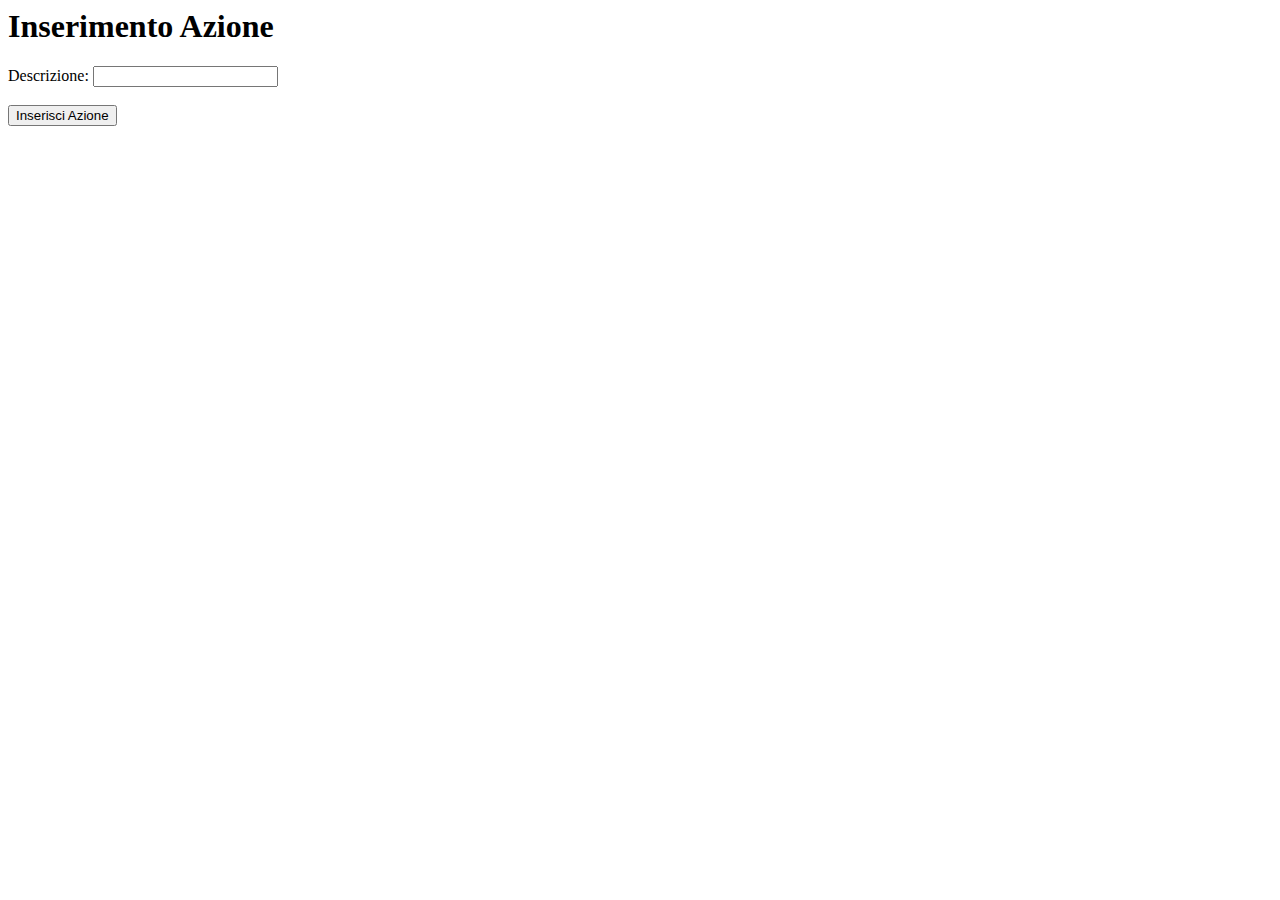
<file: src/nginx/html/azione.html>
<html lang="en">
<head>
    <meta charset="UTF-8">
    <title>Inserimento Azione</title>
</head>
<body>
    <h1>Inserimento Azione</h1>
    <form id="azioneForm">
        <label for="descrizione">Descrizione:</label>
        <input type="text" id="descrizione" name="descrizione" required><br><br>
        <button type="submit">Inserisci Azione</button>
    </form>

    <script>
        document.getElementById('azioneForm').addEventListener('submit', function(event) {
            event.preventDefault(); // Previeni il comportamento predefinito del form

            // Ottieni il valore inserito nell'input 'descrizione'
            var descrizione = document.getElementById('descrizione').value;

            // Crea un oggetto con i dati da inviare al server
            var data = {
                'descrizione': descrizione
            };
            console.log(data);
            console.log(JSON.stringify(data));
            // Esegui una richiesta POST al server Flask
            fetch('http://127.0.0.1/api/azione', {
                method: 'POST',
                headers: {
                    'Content-Type': 'application/json'
                },
                body: JSON.stringify(data)
            })
            .then(response => response.json())
            .then(data => {
                // Gestisci la risposta ricevuta dal server
                console.log(data); // Stampa la risposta nella console
                alert(data.message); // Visualizza un alert con il messaggio ricevuto
            })
            .catch(error => {
                console.error('Errore:', error);
            });
        });
    </script>
</body>
</html>
</file>
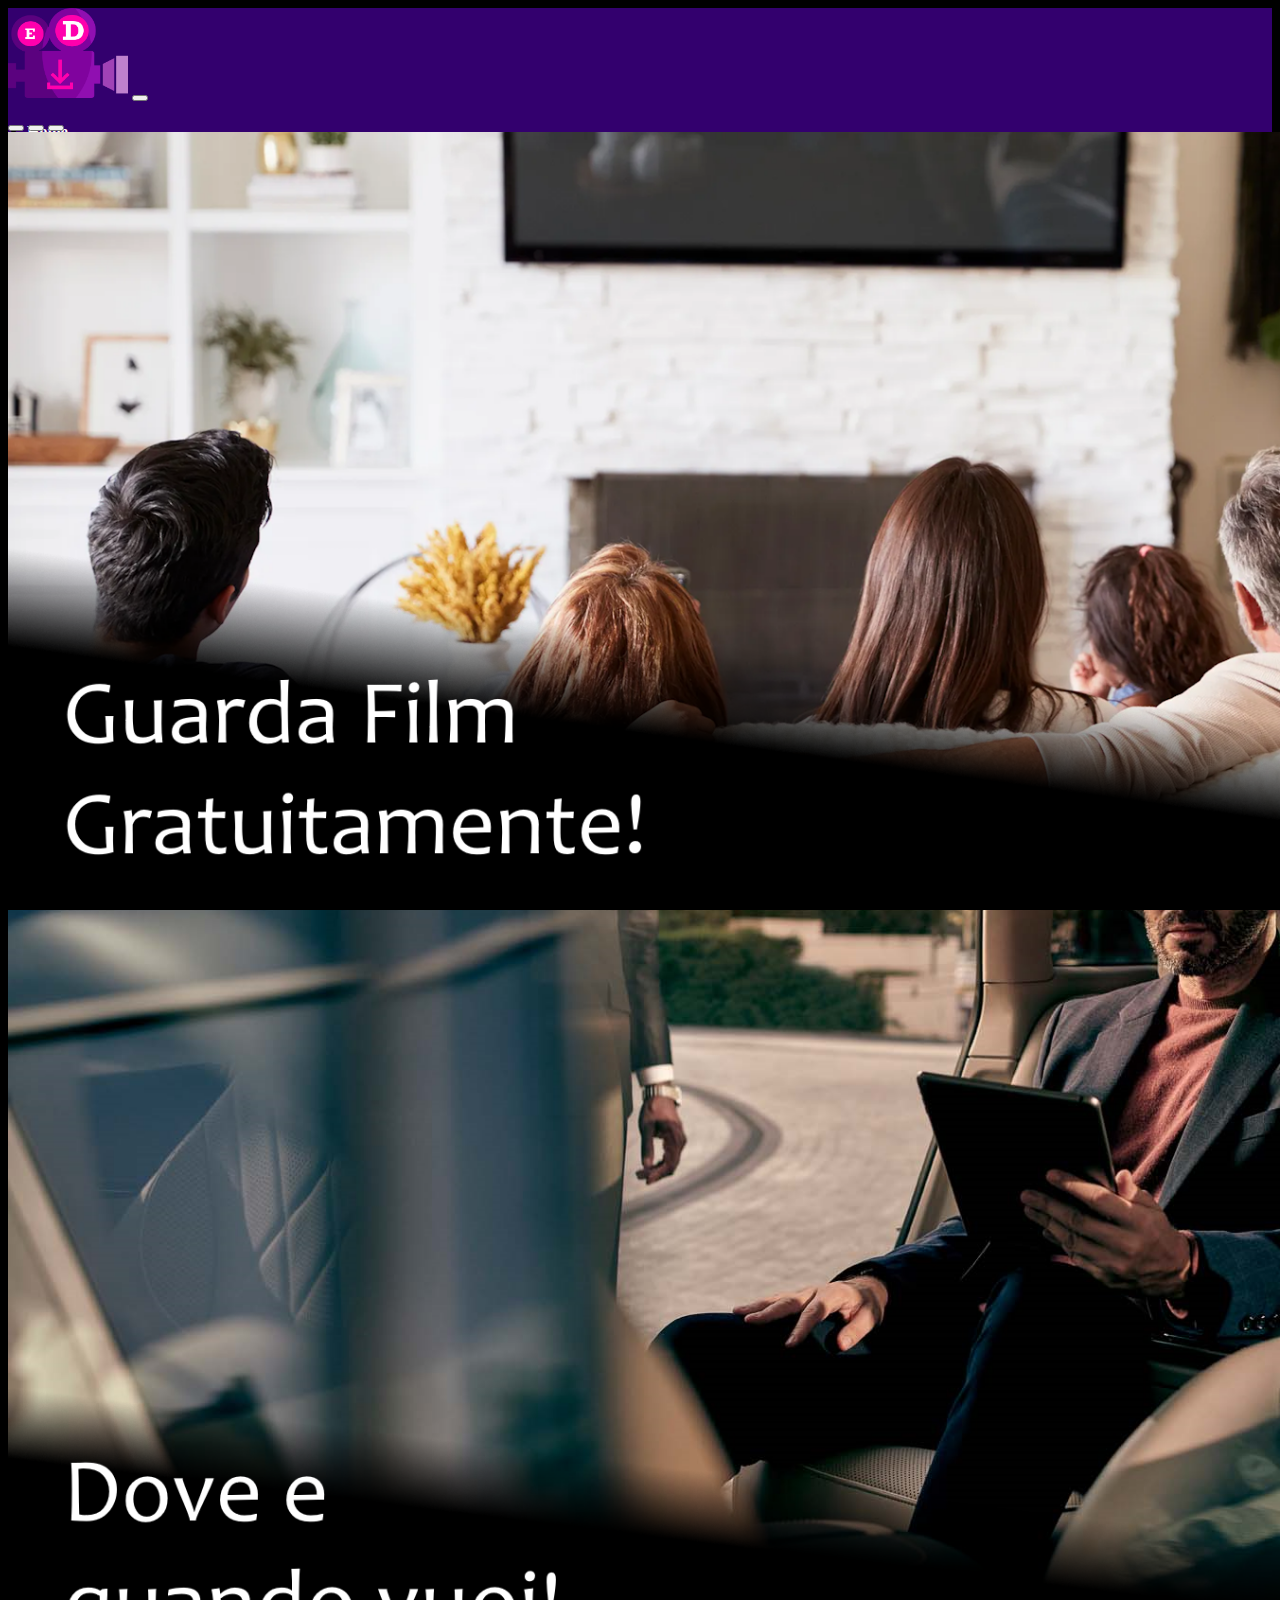
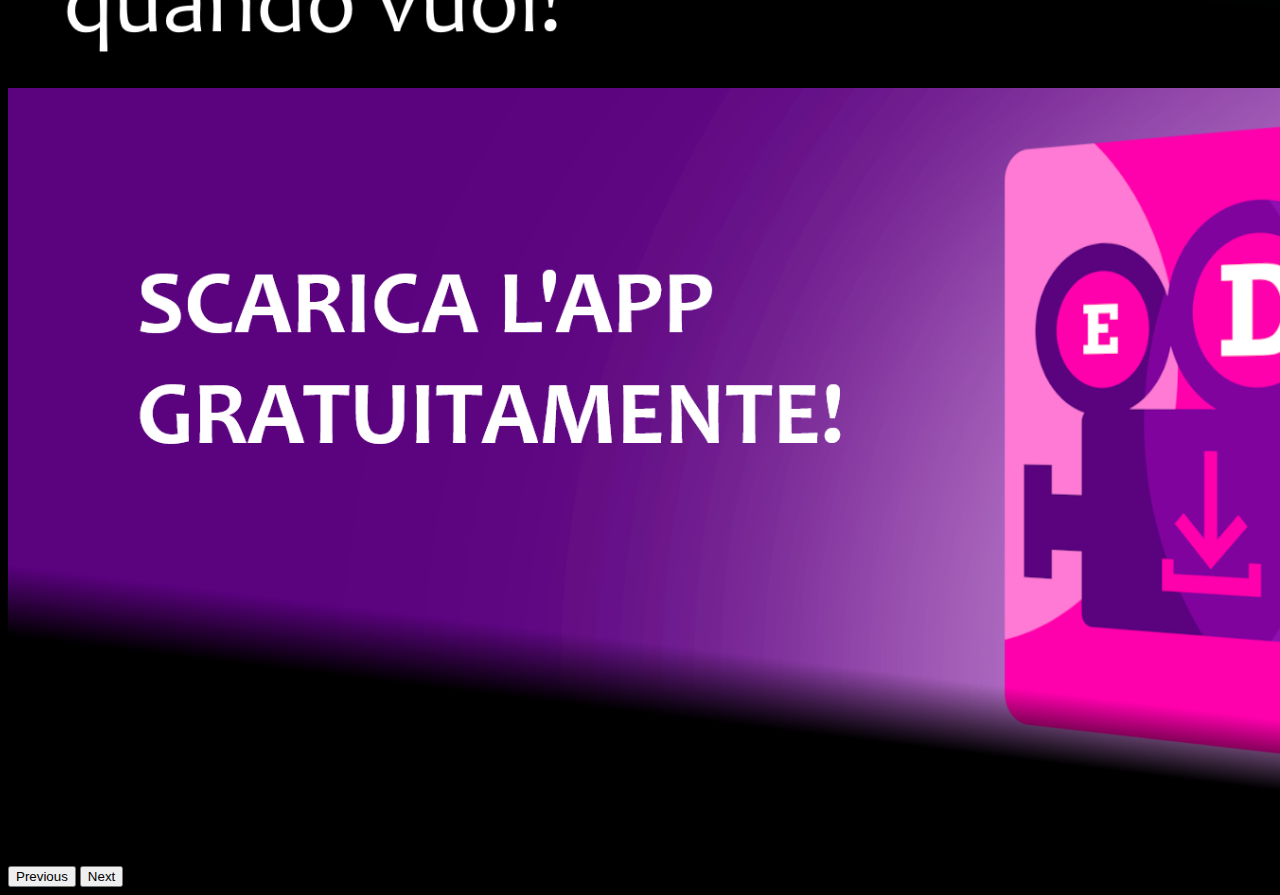
<file: src/nginx/html/Home.html>
<html>


  <head>
    <meta charset="utf-8">
    <meta name="viewport" content="width=device-width, initial-scale=1">
    <title>EDFilms</title>
    
    <link rel="icon" href="Icona_Scheda.png" sizes="32x32">
    <link href="https://cdn.jsdelivr.net/npm/bootstrap@5.2.3/dist/css/bootstrap.min.css" rel="stylesheet" integrity="sha384-rbsA2VBKQhggwzxH7pPCaAqO46MgnOM80zW1RWuH61DGLwZJEdK2Kadq2F9CUG65" crossorigin="anonymous">

    <link rel="stylesheet" href="style.css">
    
  </head>


  <body style="background-color: black;">
    <nav class="navbar navbar-expand-lg" style="background-color: #33006E; height: 12%">

        <div class="container-fluid" style="background-color: #33006E;">
          <a class="navbar-brand" href="#"><img src="Logo.png" alt="Bootstrap" width="120" height="90"></a>
          <button class="navbar-toggler" type="button" data-bs-toggle="collapse" data-bs-target="#navbarScroll" aria-controls="navbarScroll" aria-expanded="false" aria-label="Toggle navigation">
            <span class="navbar-toggler-icon"></span>
          </button>
          <div class="collapse navbar-collapse" id="navbarScroll">
            <ul class="navbar-nav me-auto my-2 my-lg-0 navbar-nav-scroll" style="--bs-scroll-height: 100px;">
              <li class="nav-item">
                <a class="nav-link active" aria-current="page" href="Home.html" style="color: white;"><h4>Home</h4></a>
              </li>
              <li class="nav-item">
                <a class="nav-link" href="nuovo.html" style="color: white;"><h4>Film</h4></a>
              </li>
              <li class="nav-item dropdown">
                <a class="nav-link dropdown-toggle" href="#" role="button" data-bs-toggle="dropdown" aria-expanded="false" style="color: white;">
                  <h4>Accesso</h4>
                </a>
                <ul class="dropdown-menu">
                  <li><a class="dropdown-item" href="Login.html">Login</a></li>
                  
                  <li><a class="dropdown-item" href="Registrazione.html">Registrazione</a></li>
                  <!--<li><hr class="dropdown-divider"></li>
                  <li><a class="dropdown-item" href="#">Something else here</a></li>-->
                </ul>
              </li>
   <!---   <li class="nav-item">
                <a class="nav-link disabled" style="color: #494949;"><h5>App</h5></a>
              </li> -->
            </ul>
            <form class="d-flex" role="search" onsubmit="event.preventDefault(); SEARCH()" method="POST">
              <input class="form-control me-2" type="search" placeholder="Cerca..." aria-label="Search" name="search_query" id="nome">
              <button class="btn btn-outline-success" type="submit" style="color:#FFFFFF">Ricerca</button>
          </form>
          </div>
        </div>
      </nav>

      <div id="carouselExampleCaptions" class="carousel slide" data-bs-ride="false">
        <div class="carousel-indicators">
            <button type="button" data-bs-target="#carouselExampleCaptions" data-bs-slide-to="0" class="active" aria-current="true" aria-label="Slide 1"></button>
            <button type="button" data-bs-target="#carouselExampleCaptions" data-bs-slide-to="1" aria-label="Slide 2"></button>
            <button type="button" data-bs-target="#carouselExampleCaptions" data-bs-slide-to="2" aria-label="Slide 3"></button>
        </div>
        <div class="carousel-inner">
            <div class="carousel-item active">
                <img src="SLD1.png" class="d-block w-100" style="height: 88%">
                <div class="carousel-caption d-none d-md-block">
                </div>
            </div>
            <div class="carousel-item">
                <img src="SLD2.png" class="d-block w-100" style="height: 88%">
                <div class="carousel-caption d-none d-md-block">
                </div>
            </div>
            <div class="carousel-item">
                <img src="SLD3.png" class="d-block w-100" style="height: 88%">
                <div class="carousel-caption d-none d-md-block">
                </div>
            </div>
        </div>
        <button class="carousel-control-prev" type="button" data-bs-target="#carouselExampleCaptions" data-bs-slide="prev">
            <span class="carousel-control-prev-icon" aria-hidden="true"></span>
            <span class="visually-hidden">Previous</span>
        </button>
        <button class="carousel-control-next" type="button" data-bs-target="#carouselExampleCaptions" data-bs-slide="next">
            <span class="carousel-control-next-icon" aria-hidden="true"></span>
            <span class="visually-hidden">Next</span>
        </button>
    </div>

    <script src="https://cdn.jsdelivr.net/npm/bootstrap@5.2.3/dist/js/bootstrap.bundle.min.js" integrity="sha384-kenU1KFdBIe4zVF0s0G1M5b4hcpxyD9F7jL+jjXkk+Q2h455rYXK/7HAuoJl+0I4" crossorigin="anonymous"></script>
    <script>
      function SEARCH() {
            let nome = document.getElementById('nome').value;
            let url = `http://127.0.0.1/api/search?nome=${encodeURIComponent(nome)}`;

            fetch(url, {
                method: 'GET',
                headers: {
                    'Content-Type': 'application/json'
                },
                credentials: 'include'
            })
            .then(response => {
                if (!response.ok) {
                    throw new Error('Network response was not ok');
                }
                return response.json(); // Attendiamo la risposta come JSON
            })
            .then(responseJson => {
                if (responseJson.film) {
                    // Serializza l'oggetto film in una stringa JSON e passalo nell'URL
                    let filmData = encodeURIComponent(JSON.stringify(responseJson.film));

                    // Reindirizzamento alla pagina search.html con i dati nell'URL
                    window.location.href = `search.html?nome=${filmData}`;
                } else {
                    console.log(responseJson.error); // Messaggio se non è stato trovato alcun film
                }
            })
            .catch(error => {
                console.error('Error:', error);
            });
        }
    </script>  
    
  </body>
</html>
</file>
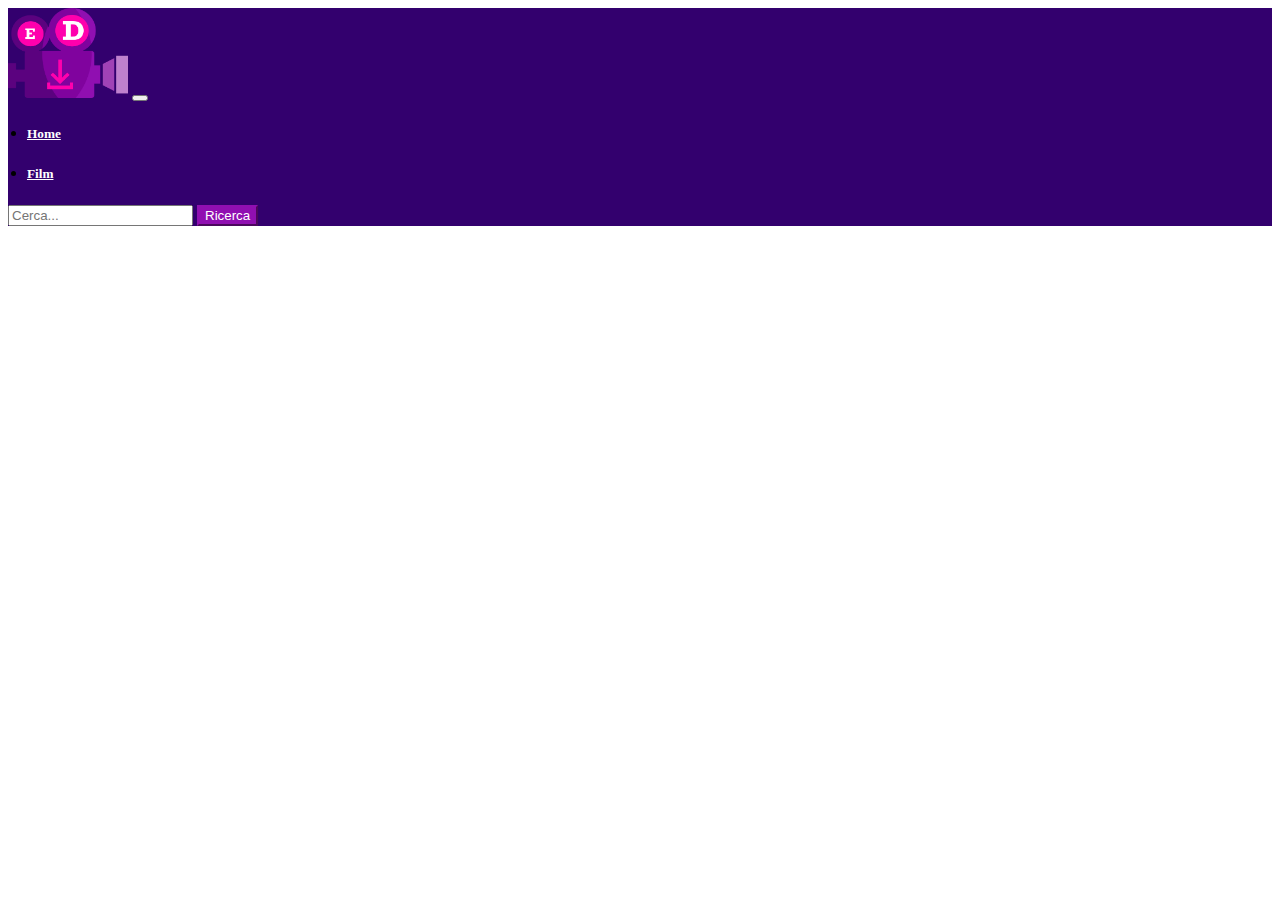
<file: src/nginx/html/inserimentofilm.html>
<html>
<head>
    <meta charset="UTF-8">
  <meta name="viewport" content="width=device-width, initial-scale=1">
    <title>EDFilms</title>

    <link rel="icon" href="Icona_Scheda.png" sizes="32x32">
	<link href="https://cdn.jsdelivr.net/npm/bootstrap@5.2.3/dist/css/bootstrap.min.css" rel="stylesheet" integrity="sha384-rbsA2VBKQhggwzxH7pPCaAqO46MgnOM80zW1RWuH61DGLwZJEdK2Kadq2F9CUG65" crossorigin="anonymous">

    <link rel="stylesheet" href="style.css">

</head>
<body>
    <nav class="navbar navbar-expand-lg" style="background-color: #33006E;">

        <div class="container-fluid" style="background-color: #33006E;">
            <a class="navbar-brand" href="#"><img src="Logo.png" alt="Bootstrap" width="120" height="90"></a>
            <button class="navbar-toggler" type="button" data-bs-toggle="collapse" data-bs-target="#navbarScroll" aria-controls="navbarScroll" aria-expanded="false" aria-label="Toggle navigation">
                <span class="navbar-toggler-icon"></span>
            </button>
            <div class="collapse navbar-collapse" id="navbarScroll">
                <ul class="navbar-nav me-auto my-2 my-lg-0 navbar-nav-scroll" style="--bs-scroll-height: 100px;">

                    <li class="nav-item">
                        <a class="nav-link active" aria-current="page" href="Home.html" style="color: white;"><h5>Home</h5></a>
                    </li>

                    <li class="nav-item">
                        <a class="nav-link" href="nuovo.html" style="color: white;"><h5>Film</h5></a>
                    </li>
                </ul>

                <form class="d-flex" role="search" onsubmit="event.preventDefault(); SEARCH()" method="POST">
                  <input class="form-control me-2" type="search" placeholder="Cerca..." aria-label="Search" name="search_query" id="nome">
                  <button class="btn btn-outline-success" type="submit" style="color:#FFFFFF">Ricerca</button>
              </form>

            </div>
        </div>
    </nav>
    <div class="modal-overlay">
    <div class="modal-content">
      <div id="innerDiv"> ciao<!-- Verify that this element contains the content you want to modify -->
        <!-- Content that will be modified -->
      </div>
    </div>
  </div>
    <div id="filmsContainer" class="cont">
        <div class="container">
             <!-- Qui verranno aggiunti dinamicamente i dati dei film -->
        </div>
    </div>

    <script>
       window.onload = function() {console.log("ccc");
    getFilmLibrary();
    setTimeout(function() {
        animateDivsToCenter(); // Move the divs to the center with animation
    }, 100); // Delay the animation by 100 milliseconds after the page loads

    // Attiva un gestore di eventi click per ogni div con la classe animatedDiv
    document.querySelectorAll('.animatedDiv').forEach(div => {
        div.addEventListener('click', () => {
            const imgSrc = div.querySelector('img').getAttribute('src');
            const videoSrc = imgSrc.replace(/\.(jpg|jpeg)$/i, '.mp4');
            const h1Element = div.querySelector('h1');
            const h1Text = h1Element.textContent;
            const ulElement = div.querySelector('ul');
            const liElements = ulElement.querySelectorAll('li');

            openModal(videoSrc, h1Text, liElements);
        });
    });
};

function getFilmLibrary() {
    let mouseLeftContainer = true;
    let modalTimeout;
    fetch('http://127.0.0.1/api/films', {
        method: 'GET',
        withCredentials: true,
        headers: {
            'Content-Type': 'application/json'
        },
        credentials: 'include'
    })
    .then(response => {
        if (!response.ok) {
            throw new Error('Network response was not ok');
        }
        return response.json();
    })
    .then(responseJson => {
        if (responseJson.films && responseJson.films.length > 0) {
            let filmLibrary = responseJson.films;
            let filmsContainer = document.getElementById('filmsContainer');

            filmLibrary.forEach(film => {
                let filmDiv = document.createElement('div');
                filmDiv.classList.add('animatedDiv');
                const randomClass = getRandomClass();
                filmDiv.classList.add(randomClass);

                const truncatedName = film.NOME_FILM.length > 11 ? `${film.NOME_FILM.slice(0, 11)}..` : film.NOME_FILM;

                filmDiv.innerHTML = `
                    <img src="uploads/${film.NOME_FILM}.jpg" alt="${film.NOME_FILM}" style="width: 100%; height: 70%;" />
                    <h1>${truncatedName}</h1>
                    <ul class="a">
                        <li>Nome: ${film.NOME_FILM}</li>
                        <li>Descrizione: ${film.DESCRIZIONE}</li>
                        <li>ANNO:${film.ANNO}</li>
                    </ul>
                `;

                filmsContainer.appendChild(filmDiv);

                filmDiv.addEventListener('click', function() {
                    const imgSrc = this.querySelector('img').getAttribute('src');
                    const videoSrc = imgSrc.replace(/\.(jpg|jpeg)$/i, '.mp4');
                    const h1Element = this.querySelector('h1');
                    const h1Text = h1Element.textContent;
                    const ulElement = this.querySelector('ul');
                    const liElements = ulElement.querySelectorAll('li');

                    openModal(videoSrc, h1Text, liElements);
                });

                filmDiv.addEventListener('mouseleave', function(event) {
                    const isMouseOut = !this.contains(event.relatedTarget);
                    const innerDiv = document.getElementById('innerDiv');
                    const isMouseInsideInnerDiv = innerDiv.contains(event.relatedTarget);

                    if (isMouseOut && !isMouseInsideInnerDiv) {
                        mouseLeftContainer = true;
                        modalTimeout = setTimeout(() => {
                            if (mouseLeftContainer) {
                                closeModal();
                            }
                        }, 200);
                    }
                });

                filmDiv.addEventListener('mouseenter', function() {
                    mouseLeftContainer = false;
                    clearTimeout(modalTimeout);
                });
            });

            function closeModal() {
                const modalOverlay = document.querySelector('.modal-overlay');
                const innerDiv = document.getElementById('innerDiv');

                innerDiv.innerHTML = ''; // Rimuove il contenuto
                modalOverlay.style.display = 'none'; // Nasconde il modal
            }

            // Dopo aver aggiunto tutti i div, aggiungiamo la funzione per centrarli
            animateDivsToCenter();
        } else {
            console.log('Nessun film trovato.');
        }
    })
    .catch(error => {
        console.error('Error:', error);
    });
}

        function getRandomClass() {
            const classes = ['blue', 'red', 'green', 'yellow']; // Elenco delle classi disponibili
            const randomIndex = Math.floor(Math.random() * classes.length); // Genera un indice casuale
            return classes[randomIndex]; // Restituisce una classe casuale dall'elenco
        }

        function animateDivsToCenter() {
            // Select the container and all animated divs
            var container = document.querySelector('.container');
            var divs = document.querySelectorAll('.animatedDiv');
            console.log(divs);
            // Initialize variables for calculations
            var containerWidth = container.offsetWidth;
            var totalWidth = 0;
            var currentLineHeight = 45;
            var currentLineWidth = 0;
            var lineHeight = 0;
            var marginLeft = 10; // Space between divs

            // Loop through each div to position them in the container
            divs.forEach(function(div) {
                var divWidth = div.offsetWidth;
                var divHeight = div.offsetHeight;

                // If the div exceeds the container's width, move to the next line
                if (currentLineWidth + divWidth > containerWidth) {
                currentLineHeight += lineHeight + marginLeft;
                currentLineWidth = 0;
                lineHeight = 0;
                }

                // Set the position of the div
                div.style.top = currentLineHeight + 'px';
                div.style.left = currentLineWidth + 'px';

                // Update values for the next div placement
                currentLineWidth += divWidth + marginLeft;
                totalWidth = Math.max(totalWidth, currentLineWidth);
                lineHeight = Math.max(lineHeight, divHeight);
            });
        
            // Set the container's width to accommodate all positioned divs
            container.style.width = totalWidth + 'px';
        }
        // Questa funzione gestirà l'apertura della schermata al centro
function openModal(videoSrc, h1Text, liElements) {console.log("openModal function called");
    const modalOverlay = document.querySelector('.modal-overlay');
    const innerDiv = document.getElementById('innerDiv');

    const videoElement = document.createElement('video');
    videoElement.setAttribute('src', videoSrc);
    videoElement.setAttribute('width', '700');
    videoElement.setAttribute('height', '400');
    videoElement.setAttribute('controls', 'true');

    const textContainer = document.createElement('div');
    const h1TextElement = document.createElement('h1');
    const ulTextElement = document.createElement('ul');
    console.log("b");
    h1TextElement.textContent = h1Text;
    liElements.forEach(li => {
        const liText = document.createElement('li');
        liText.textContent = li.textContent;
        ulTextElement.appendChild(liText);
    });
    console.log("c");
    textContainer.appendChild(h1TextElement);
    textContainer.appendChild(ulTextElement);
    
    // Aggiorna innerDiv con il video e il testo
    innerDiv.innerHTML = '';
    innerDiv.appendChild(videoElement);
    innerDiv.appendChild(textContainer);

    // Imposta lo stile per mostrare la schermata al centro
    innerDiv.style.position = 'fixed';
    innerDiv.style.top = '50%';
    innerDiv.style.left = '50%';
    innerDiv.style.transform = 'translate(-50%, -50%)';
    modalOverlay.style.display = 'flex';
}
            function SEARCH() {
            let nome = document.getElementById('nome').value;
            let url = `http://127.0.0.1/api/search?nome=${encodeURIComponent(nome)}`;

            fetch(url, {
                method: 'GET',
                headers: {
                    'Content-Type': 'application/json'
                },
                credentials: 'include'
            })
            .then(response => {
                if (!response.ok) {
                    throw new Error('Network response was not ok');
                }
                return response.json(); // Attendiamo la risposta come JSON
            })
            .then(responseJson => {
                if (responseJson.film) {
                    // Serializza l'oggetto film in una stringa JSON e passalo nell'URL
                    let filmData = encodeURIComponent(JSON.stringify(responseJson.film));

                    // Reindirizzamento alla pagina search.html con i dati nell'URL
                    window.location.href = `search.html?nome=${filmData}`;
                } else {
                    console.log(responseJson.error); // Messaggio se non è stato trovato alcun film
                }
            })
            .catch(error => {
                console.error('Error:', error);
            });
        }
    </script>
</body>
</html>
</html>
</file>
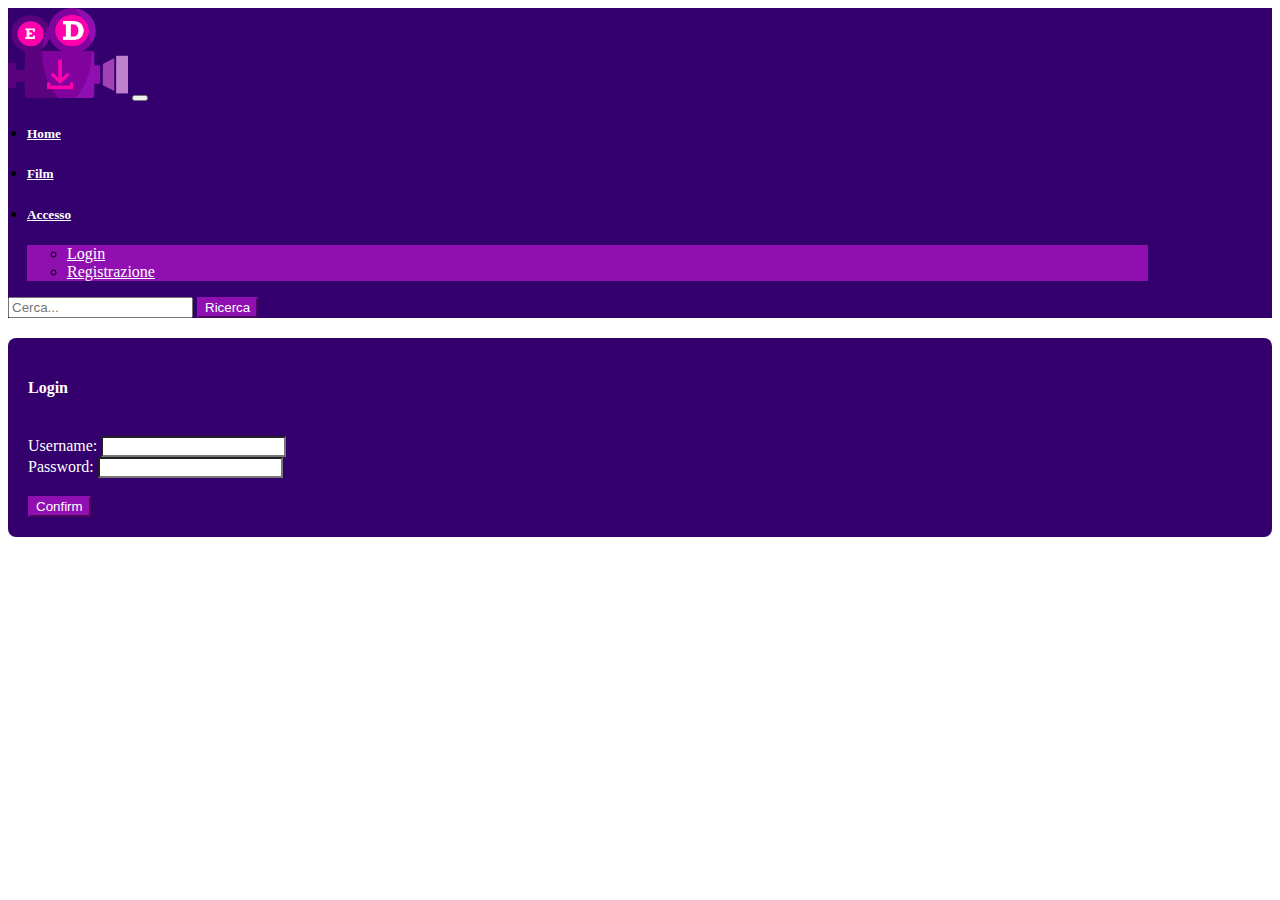
<file: src/nginx/html/Login.html>
<html>
<head>
    <meta charset="utf-8">
    <meta name="viewport" content="width=device-width, initial-scale=1">
    <title>EDFilms</title>

    <link rel="icon" href="Icona_Scheda.png" sizes="32x32">
    <link href="https://cdn.jsdelivr.net/npm/bootstrap@5.2.3/dist/css/bootstrap.min.css" rel="stylesheet" integrity="sha384-rbsA2VBKQhggwzxH7pPCaAqO46MgnOM80zW1RWuH61DGLwZJEdK2Kadq2F9CUG65" crossorigin="anonymous">

    <link rel="stylesheet" href="style.css">

</head>

<body>
    <nav class="navbar navbar-expand-lg" style="background-color: #33006E;">

        <div class="container-fluid" style="background-color: #33006E;">
            <a class="navbar-brand" href="#"><img src="Logo.png" alt="Bootstrap" width="120" height="90"></a>
            <button class="navbar-toggler" type="button" data-bs-toggle="collapse" data-bs-target="#navbarScroll" aria-controls="navbarScroll" aria-expanded="false" aria-label="Toggle navigation">
                <span class="navbar-toggler-icon"></span>
            </button>
            <div class="collapse navbar-collapse" id="navbarScroll">
                <ul class="navbar-nav me-auto my-2 my-lg-0 navbar-nav-scroll" style="--bs-scroll-height: 100px;">
                    <li class="nav-item">
                        <a class="nav-link active" aria-current="page" href="Home.html" style="color: white;"><h5>Home</h5></a>
                    </li>
                    <li class="nav-item">
                        <a class="nav-link" href="nuovo.html" style="color: white;"><h5>Film</h5></a>
                    </li>
                    <li class="nav-item dropdown">
                        <a class="nav-link dropdown-toggle" href="#" role="button" data-bs-toggle="dropdown" aria-expanded="false" style="color: white;">
                            <h5>Accesso</h5>
                        </a>
                        <ul class="dropdown-menu">
                            <li><a class="dropdown-item" href="Login.html">Login</a></li>
                  
                            <li><a class="dropdown-item" href="Registrazione.html">Registrazione</a></li>
                        </ul>
                    </li>
                </ul>
                <form class="d-flex" role="search" onsubmit="event.preventDefault(); SEARCH()" method="POST">
                    <input class="form-control me-2" type="search" placeholder="Cerca..." aria-label="Search" name="search_query" id="nome">
                    <button class="btn btn-outline-success" type="submit" style="color:#FFFFFF">Ricerca</button>
                </form>
            </div>
        </div>
    </nav>


    <!-- Login Form Container -->
<div class="container mt-5">
    <!-- Row for form alignment -->
    <div class="row justify-content-center">
        <!-- Form Column -->
        <div class="col-md-3">
            <!-- Login Form -->
            <form onsubmit="event.preventDefault(); LOGIN()" method="post" class="custom-form">
                <!-- Title -->
                <h4 class="card-title text-center">Login</h4>
                <br>
                <!-- First row: Username -->
                <div class="row mb-3">
                    <div class="col-md-12">
                        <label for="name" class="form-label">Username:</label>
                        <input type="text" class="form-control" id="name" name="name" required>
                    </div>
                </div>
                <!-- Second row: Password -->
                <div class="col-md-12">
                    <label for="password" class="form-label">Password:</label>
                    <input type="password" class="form-control" id="password" name="password" required>
                </div>
                <!-- Third row (email) -->
                <br>
                <!-- Submit Button -->
                <button class="btn btn-outline-success mx-auto d-block" type="submit" style="color: #FFFFFF;">Confirm</button>
            </form>
        </div>
    </div>
</div>

<!-- Bootstrap JavaScript Library -->
<script src="https://cdn.jsdelivr.net/npm/bootstrap@5.2.3/dist/js/bootstrap.bundle.min.js" integrity="sha384-kenU1KFdBIe4zVF0s0G1M5b4hcpxyD9F7jL+jjXkk+Q2h455rYXK/7HAuoJl+0I4" crossorigin="anonymous"></script>

<!-- JavaScript function for handling login -->
<script>
    function LOGIN() {
        // Prepare the data from form inputs
        let requestBody = {
            name: document.getElementById('name').value,
            password: document.getElementById('password').value
        };

        // Convert data to JSON format
        let jsonString = JSON.stringify(requestBody);

        // Send a POST request to the server's login API endpoint
        fetch('http://127.0.0.1/api/login', {
            method: 'POST',
            withCredentials: true,
            headers: {
                'Content-Type': 'application/json'
            },
            credentials: 'include',
            body: jsonString
        })
        // Parse the response from the server as JSON
        .then(response => response.json())
        // Handle the response data
        .then(response => {
            // Log the response data to the console
            console.log(response);
            // Redirect the user to 'nuovo.html' upon successful login
            window.location.href = 'nuovo.html';
        });
    }

        function SEARCH() {
            let nome = document.getElementById('nome').value;
            let url = `http://127.0.0.1/api/search?nome=${encodeURIComponent(nome)}`;

            fetch(url, {
                method: 'GET',
                headers: {
                    'Content-Type': 'application/json'
                },
                credentials: 'include'
            })
            .then(response => {
                if (!response.ok) {
                    throw new Error('Network response was not ok');
                }
                return response.json(); // Attendiamo la risposta come JSON
            })
            .then(responseJson => {
                if (responseJson.film) {
                    // Serializza l'oggetto film in una stringa JSON e passalo nell'URL
                    let filmData = encodeURIComponent(JSON.stringify(responseJson.film));

                    // Reindirizzamento alla pagina search.html con i dati nell'URL
                    window.location.href = `search.html?nome=${filmData}`;
                } else {
                    console.log(responseJson.error); // Messaggio se non è stato trovato alcun film
                }
            })
            .catch(error => {
                console.error('Error:', error);
            });
        }
      </script> 
</body>

</html>
</file>
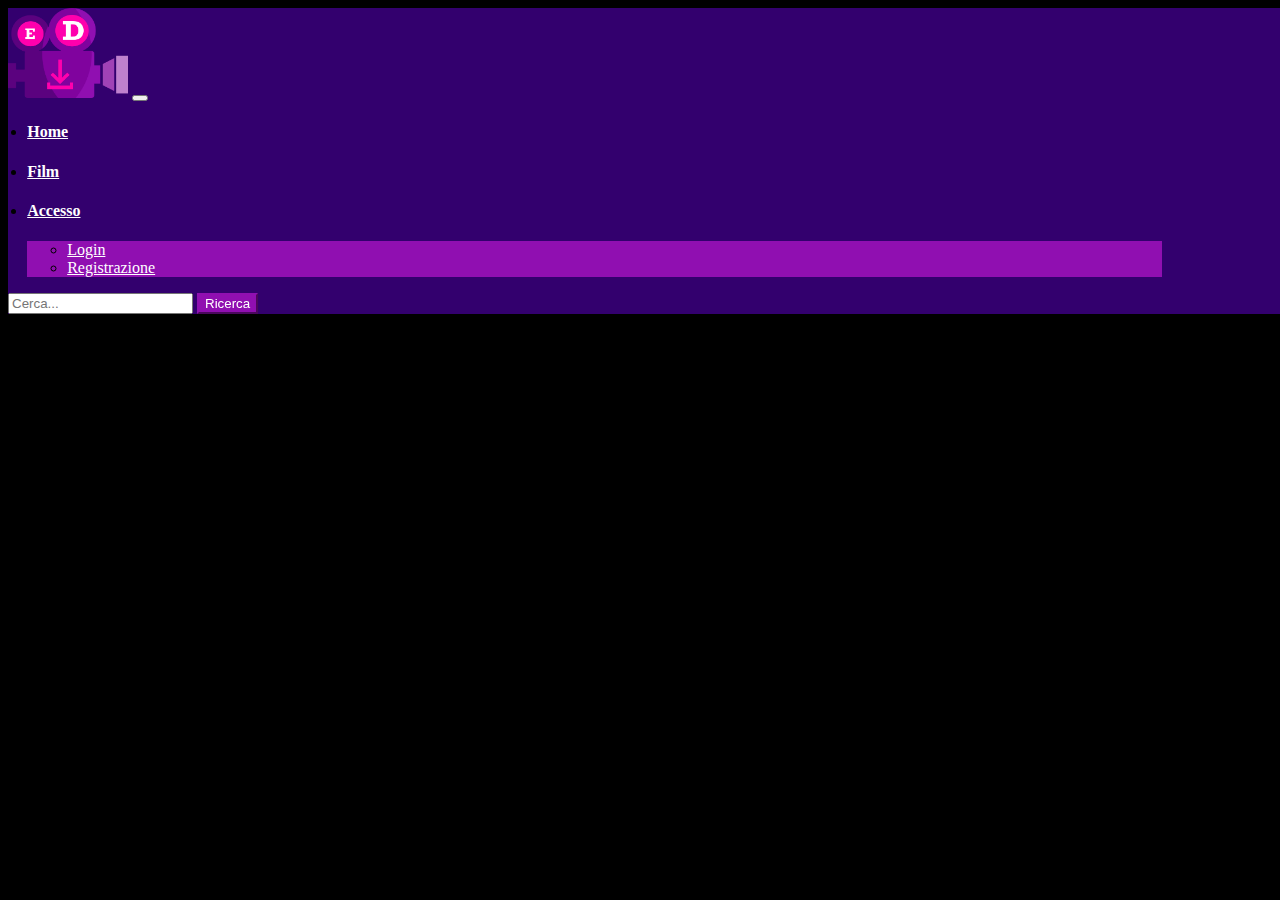
<file: src/nginx/html/nuovo.html>
<html>

  <head>
    <meta charset="utf-8">
    <meta name="viewport" content="width=device-width, initial-scale=1">
    <title>EDFilms</title>
    
    <link rel="icon" href="Icona_Scheda.png" sizes="32x32">
    <link href="https://cdn.jsdelivr.net/npm/bootstrap@5.2.3/dist/css/bootstrap.min.css" rel="stylesheet" integrity="sha384-rbsA2VBKQhggwzxH7pPCaAqO46MgnOM80zW1RWuH61DGLwZJEdK2Kadq2F9CUG65" crossorigin="anonymous">

    <link rel="stylesheet" href="style.css">
    <style>
        .navbar{
            position:fixed;
            z-index: 3;
            width:100%;
        }
    </style>
  </head>


  <body style="background-color: black;">
    <nav class="navbar navbar-expand-lg" style="background-color: #33006E; height: 12%">

        <div class="container-fluid" style="background-color: #33006E;">
          <a class="navbar-brand" href="#"><img src="Logo.png" alt="Bootstrap" width="120" height="90"></a>
          <button class="navbar-toggler" type="button" data-bs-toggle="collapse" data-bs-target="#navbarScroll" aria-controls="navbarScroll" aria-expanded="false" aria-label="Toggle navigation">
            <span class="navbar-toggler-icon"></span>
          </button>
          <div class="collapse navbar-collapse" id="navbarScroll">
            <ul class="navbar-nav me-auto my-2 my-lg-0 navbar-nav-scroll" style="--bs-scroll-height: 100px;">
              <li class="nav-item">
                <a class="nav-link active" aria-current="page" href="Home.html" style="color: white;"><h4>Home</h4></a>
              </li>
              <li class="nav-item">
                <a class="nav-link" href="nuovo.html" style="color: white;"><h4>Film</h4></a>
              </li>
              <li class="nav-item dropdown">
                <a class="nav-link dropdown-toggle" href="#" role="button" data-bs-toggle="dropdown" aria-expanded="false" style="color: white;">
                  <h4>Accesso</h4>
                </a>
                <ul class="dropdown-menu">
                  <li><a class="dropdown-item" href="Login.html">Login</a></li>
                  
                  <li><a class="dropdown-item" href="Registrazione.html">Registrazione</a></li>
                </ul>
              </li>
            </ul>
            <form class="d-flex" role="search" onsubmit="event.preventDefault(); SEARCH()" method="POST">
              <input class="form-control me-2" type="search" placeholder="Cerca..." aria-label="Search" name="search_query" id="nome">
              <button class="btn btn-outline-success" type="submit" style="color:#FFFFFF">Ricerca</button>
          </form>
          </div>
        </div>
      </nav>

      <div class="modal-overlay">
        <div class="modal-content">
          <div id="innerDiv"><!-- Verify that this element contains the content you want to modify -->
            <!-- Content that will be modified -->
          </div>
        </div>
      </div>
      <div id="filmsContainer" class="cont">
        <div class="container"> <!-- Movie data will be dynamically added here -->
        </div>
      </div>

    <script src="https://cdn.jsdelivr.net/npm/bootstrap@5.2.3/dist/js/bootstrap.bundle.min.js" integrity="sha384-kenU1KFdBIe4zVF0s0G1M5b4hcpxyD9F7jL+jjXkk+Q2h455rYXK/7HAuoJl+0I4" crossorigin="anonymous"></script>
    <script>
      function SEARCH() {
            let nome = document.getElementById('nome').value;
            let url = `http://127.0.0.1/api/search?nome=${encodeURIComponent(nome)}`;

            fetch(url, {
                method: 'GET',
                headers: {
                    'Content-Type': 'application/json'
                },
                credentials: 'include'
            })
            .then(response => {
                if (!response.ok) {
                    throw new Error('Network response was not ok');
                }
                return response.json(); // We expect the response as JSON
            })
            .then(responseJson => {
                if (responseJson.film) {
                    // Serialize the 'film' object into a JSON string and pass it in the URL
                    let filmData = encodeURIComponent(JSON.stringify(responseJson.film));

                    // Redirect to the search.html page with the data in the URL
                    window.location.href = `search.html?nome=${filmData}`;
                } else {
                    console.log(responseJson.error); // Send a message in the console window if there was an error
                }
            })
            .catch(error => {
                console.error('Error:', error);
            });
        }

        window.onload = function() {
    getFilmLibrary();
    setTimeout(function() {
        animateDivsToCenter(); // Move the divs to the center with animation
    }, 100); // Delay the animation by 100 milliseconds after the page loads

    // Activate a click event handler for each div with the class animatedDiv as well
    document.querySelectorAll('.animatedDiv').forEach(div => {
        div.addEventListener('click', () => {
            const imgSrc = div.querySelector('img').getAttribute('src');
            const videoSrc = imgSrc.replace(/\.(jpg|jpeg)$/i, '.mp4');
            const h1Element = div.querySelector('h1');
            const h1Text = h1Element.textContent;
            const ulElement = div.querySelector('ul');
            const liElements = ulElement.querySelectorAll('li');

            openModal(videoSrc, h1Text, liElements);
        });
    });
};

function getFilmLibrary() {
    let mouseLeftContainer = true;
    let modalTimeout;
    fetch('http://127.0.0.1/api/films', {
        method: 'GET',
        withCredentials: true,
        headers: {
            'Content-Type': 'application/json'
        },
        credentials: 'include'
    })
    .then(response => {
        if (!response.ok) {
            throw new Error('Network response was not ok');
        }
        return response.json();
    })
    .then(responseJson => {
        if (responseJson.films && responseJson.films.length > 0) {
            let filmLibrary = responseJson.films;
            let filmsContainer = document.getElementById('filmsContainer');
            let i=0;

            filmLibrary.forEach(film => {
                let filmDiv = document.createElement('div');
                console.log(film);
                console.log(i);
                filmDiv.classList.add('animatedDiv');
                const randomClass = getCycleColor(i);
                filmDiv.classList.add(randomClass);
                i++;

                const truncatedName = film.NOME_FILM.length > 14 ? `${film.NOME_FILM.slice(0, 14)}..` : film.NOME_FILM;

                filmDiv.innerHTML = `
                    <img src="uploads/${film.NOME_FILM}.jpg" alt="${film.NOME_FILM}" style="width: 100%; height: 70%;" />
                    <h3 style="color:white;">${truncatedName}</h3>
                    <ul class="a">
                        <li>Nome: ${film.NOME_FILM}</li>
                        <li>Descrizione: ${film.DESCRIZIONE}</li>
                        <li>ANNO:${film.ANNO}</li>
                    </ul>
                `;

                filmsContainer.appendChild(filmDiv);

                filmDiv.addEventListener('click', function() {
                    const imgSrc = this.querySelector('img').getAttribute('src');
                    const videoSrc = imgSrc.replace(/\.(jpg|jpeg)$/i, '.mp4');
                    const h3Element = this.querySelector('h3');
                    const h3Text = h3Element.textContent;
                    const ulElement = this.querySelector('ul');
                    const liElements = ulElement.querySelectorAll('li');

                    openModal(videoSrc, h3Text, liElements);
                });

                filmDiv.addEventListener('mouseleave', function(event) {
                    const isMouseOut = !this.contains(event.relatedTarget);
                    const innerDiv = document.getElementById('innerDiv');
                    const isMouseInsideInnerDiv = innerDiv.contains(event.relatedTarget);

                    if (isMouseOut && !isMouseInsideInnerDiv) {
                        mouseLeftContainer = true;
                        modalTimeout = setTimeout(() => {
                            if (mouseLeftContainer) {
                                closeModal();
                            }
                        }, 200);
                    }
                });

                filmDiv.addEventListener('mouseenter', function() {
                    mouseLeftContainer = false;
                    clearTimeout(modalTimeout);
                });
            });

            function closeModal() {
                const modalOverlay = document.querySelector('.modal-overlay');
                const innerDiv = document.getElementById('innerDiv');

                innerDiv.innerHTML = ''; // Remove the content
                modalOverlay.style.display = 'none'; // Hide the modal overlay
            }

            // After adding all the divs, let's add the function to center them
            animateDivsToCenter();
        } else {
            console.log('Nessun film trovato.');
        }
    })
    .catch(error => {
        console.error('Error:', error);
    });
}

        function getCycleColor(index) {
            const colors = ['blue', 'red', 'green', 'yellow']; // Array of colors
            const colorIndex = index % colors.length; // Calculate the index to retrieve the color
            return colors[colorIndex]; // Return the color based on the index
        }

        function animateDivsToCenter() {
            // Select the container and all animated divs
            var container = document.querySelector('.container');
            var divs = document.querySelectorAll('.animatedDiv');
            console.log(divs);
            // Initialize variables for calculations
            var containerWidth = container.offsetWidth;
            var totalWidth = 0;
            var currentLineHeight = 45;
            var currentLineWidth = 0;
            var lineHeight = 0;
            var marginLeft = 10; // Space between divs

            // Loop through each div to position them in the container
            divs.forEach(function(div) {
                var divWidth = div.offsetWidth;
                var divHeight = div.offsetHeight;

                // If the div exceeds the container's width, move to the next line
                if (currentLineWidth + divWidth > containerWidth) {
                currentLineHeight += lineHeight + marginLeft;
                currentLineWidth = 0;
                lineHeight = 0;
                }

                // Set the position of the div
                div.style.top = currentLineHeight + 'px';
                div.style.left = currentLineWidth + 'px';

                // Update values for the next div placement
                currentLineWidth += divWidth + marginLeft;
                totalWidth = Math.max(totalWidth, currentLineWidth);
                lineHeight = Math.max(lineHeight, divHeight);
            });
        
            // Set the container's width to accommodate all positioned divs
            container.style.width = totalWidth + 'px';
        }
        // This function will handle opening the screen in the center
function openModal(videoSrc, h1Text, liElements) {console.log("openModal function called");
    const modalOverlay = document.querySelector('.modal-overlay');
    const innerDiv = document.getElementById('innerDiv');

    const videoElement = document.createElement('video');
    videoElement.setAttribute('src', videoSrc);
    videoElement.setAttribute('width', '700');
    videoElement.setAttribute('height', '400');
    videoElement.setAttribute('controls', 'true');

    const textContainer = document.createElement('div');
    const h1TextElement = document.createElement('h1');
    const ulTextElement = document.createElement('ul');
    h1TextElement.textContent = h1Text;
    h1TextElement.style.color = 'white';
    h1TextElement.style.marginLeft = '4%'; // applica un margine a destra del 3%
    liElements.forEach(li => {
        const liText = document.createElement('li');
        liText.textContent = li.textContent;
        ulTextElement.appendChild(liText);
        ulTextElement.style.color = 'white';
    });
    textContainer.appendChild(h1TextElement);
    textContainer.appendChild(ulTextElement);
    
    // To update innerDiv with the video and text
    innerDiv.innerHTML = '';
    innerDiv.appendChild(videoElement);
    innerDiv.appendChild(textContainer);

    // To set the style to display the screen in the center
    innerDiv.style.position = 'fixed';
    innerDiv.style.top = '50%';
    innerDiv.style.left = '50%';
    innerDiv.style.transform = 'translate(-50%, -50%)';
    modalOverlay.style.display = 'flex';
}

        
    </script>  
    
  </body>
</html>
</file>
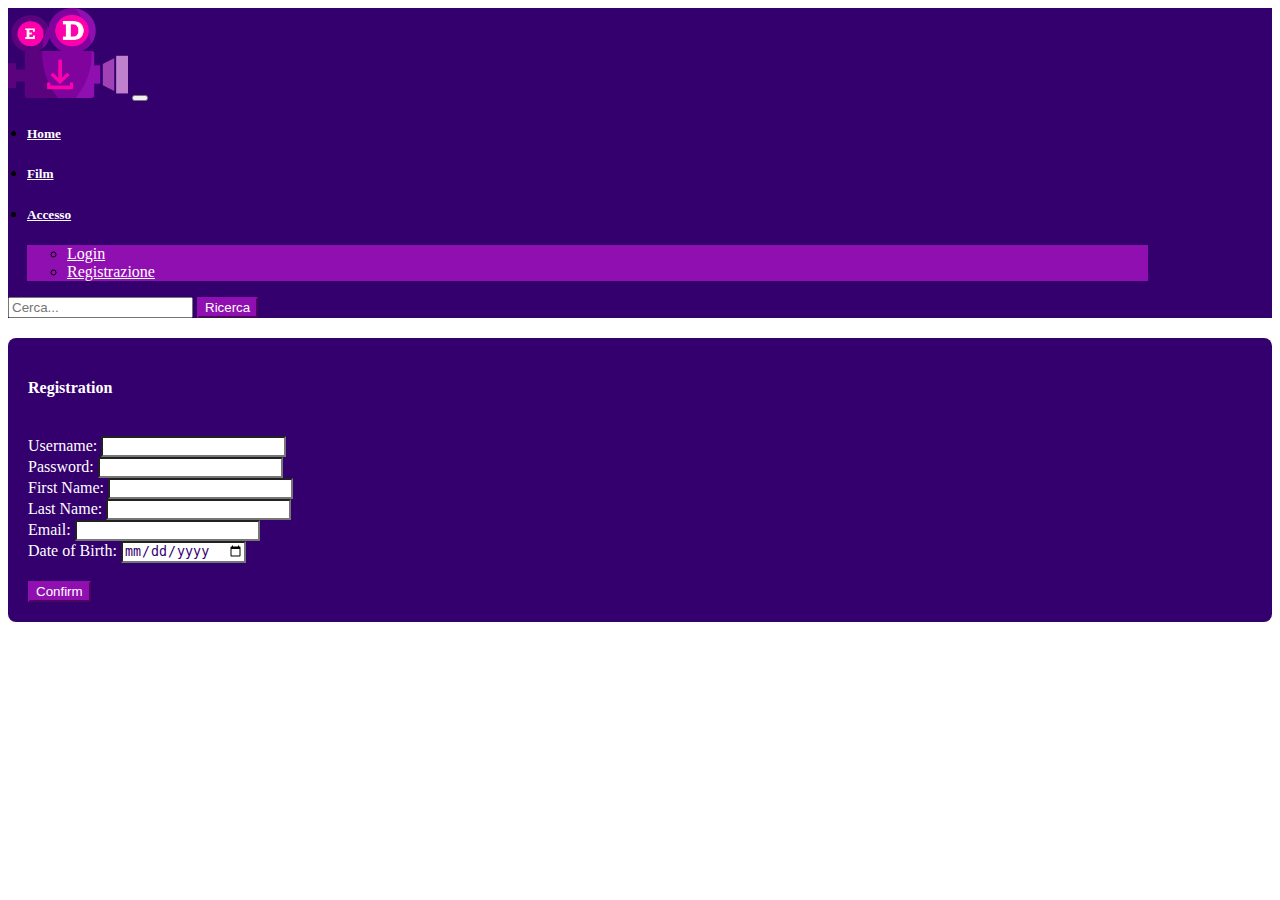
<file: src/nginx/html/Registrazione.html>
<html>
    
<head>
    <meta charset="utf-8">
    <meta name="viewport" content="width=device-width, initial-scale=1">
    <title>EDFilms</title>

    <link rel="icon" href="Icona_Scheda.png" sizes="32x32">
    <link href="https://cdn.jsdelivr.net/npm/bootstrap@5.2.3/dist/css/bootstrap.min.css" rel="stylesheet" integrity="sha384-rbsA2VBKQhggwzxH7pPCaAqO46MgnOM80zW1RWuH61DGLwZJEdK2Kadq2F9CUG65" crossorigin="anonymous">

    <link rel="stylesheet" href="style.css">

</head>
<body>
    
    <nav class="navbar navbar-expand-lg" style="background-color: #33006E;">

        <div class="container-fluid" style="background-color: #33006E;">
            <a class="navbar-brand" href="#"><img src="Logo.png" alt="Bootstrap" width="120" height="90"></a>
            <button class="navbar-toggler" type="button" data-bs-toggle="collapse" data-bs-target="#navbarScroll" aria-controls="navbarScroll" aria-expanded="false" aria-label="Toggle navigation">
                <span class="navbar-toggler-icon"></span>
            </button>
            <div class="collapse navbar-collapse" id="navbarScroll">
                <ul class="navbar-nav me-auto my-2 my-lg-0 navbar-nav-scroll" style="--bs-scroll-height: 100px;">

                    <li class="nav-item">
                        <a class="nav-link active" aria-current="page" href="Home.html" style="color: white;"><h5>Home</h5></a>
                    </li>

                    <li class="nav-item">
                        <a class="nav-link" href="nuovo.html" style="color: white;"><h5>Film</h5></a>
                    </li>

                    <li class="nav-item dropdown">
                        <a class="nav-link dropdown-toggle" href="#" role="button" data-bs-toggle="dropdown" aria-expanded="false" style="color: white;">
                            <h5>Accesso</h5>
                        </a>
                        <ul class="dropdown-menu">
                            <li><a class="dropdown-item" href="Login.html">Login</a></li>
                  
                             <li><a class="dropdown-item" href="Registrazione.html">Registrazione</a></li>
                        </ul>
                    </li>

                </ul>
                <form class="d-flex" role="search" onsubmit="event.preventDefault(); SEARCH()" method="POST">
                    <input class="form-control me-2" type="search" placeholder="Cerca..." aria-label="Search" name="search_query" id="nome">
                    <button class="btn btn-outline-success" type="submit" style="color:#FFFFFF">Ricerca</button>
                </form>

            </div>
        </div>
    </nav>


    <!-- Registration Form Container -->
<div class="container mt-5">
    <!-- Row for form alignment -->
    <div class="row justify-content-center">
        <!-- Form Column -->
        <div class="col-md-5">
            <!-- Registration Form -->
            <form onsubmit="event.preventDefault(); INSERIMENTO()" method="post" class="custom-form">
                <!-- Title -->
                <h4 class="card-title text-center">Registration</h4>

                <br>

                <!-- First Row: Username and Password -->
                <div class="row mb-3">
                    <!-- Username Input -->
                    <div class="col-md-6">
                        <label for="name" class="form-label">Username:</label>
                        <input type="text" class="form-control" id="username" name="name" required>
                    </div>

                    <!-- Script to reset username field -->
                    <script>
                        document.addEventListener("DOMContentLoaded", function () {
                            // Reset the username field on page load
                            document.getElementById("username").value = "";
                        });
                    </script>

                    <!-- Password Input -->
                    <div class="col-md-6">
                        <label for="password" class="form-label">Password:</label>
                        <input type="password" class="form-control" id="password" name="password" required>
                    </div>
                </div>

                <!-- Second Row: First Name and Last Name -->
                <div class="row mb-3">
                    <!-- First Name Input -->
                    <div class="col-md-6">
                        <label for="name" class="form-label">First Name:</label>
                        <input type="text" class="form-control" id="name" name="nome" required>
                    </div>

                    <!-- Last Name Input -->
                    <div class="col-md-6">
                        <label for="surname" class="form-label">Last Name:</label>
                        <input type="text" class="form-control" id="surname" name="surname" required>
                    </div>
                </div>

                <!-- Third Row: Email and Date of Birth -->
                <div class="row mb-3">
                    <!-- Email Input -->
                    <div class="col-md-6">
                        <label for="email" class="form-label">Email:</label>
                        <input type="email" class="form-control" id="email" name="email" required>
                    </div>

                    <!-- Date of Birth Input -->
                    <div class="col-md-6">
                        <label for="date" class="form-label">Date of Birth:</label>
                        <input type="date" class="form-control" id="date" name="date" placeholder="DD/MM/YYYY" required>
                    </div>
                </div>

                <br>

                <!-- Submit Button -->
                <button class="btn btn-outline-success mx-auto d-block" type="submit" style="color: #FFFFFF;">Confirm</button>

            </form>
        </div>
    </div>
</div>

<!-- Bootstrap JavaScript Library -->
<script src="https://cdn.jsdelivr.net/npm/bootstrap@5.2.3/dist/js/bootstrap.bundle.min.js" integrity="sha384-kenU1KFdBIe4zVF0s0G1M5b4hcpxyD9F7jL+jjXkk+Q2h455rYXK/7HAuoJl+0I4" crossorigin="anonymous"></script>

<script>
    document.addEventListener("DOMContentLoaded", function () {
        // Function to validate user's age
        function checkAge() {
            // Retrieve the date of birth input element
            var dateInput = document.getElementById("date");

            // Delay the age validation by 1500 milliseconds (1.5 seconds)
            setTimeout(function () {
                // Get the user's birth date value
                var birthDate = new Date(dateInput.value);

                // Calculate the user's age
                var age = new Date().getFullYear() - birthDate.getFullYear();

                // Check if the age is within a valid range (10 to 140 years)
                if (age < 10 || age > 140) {
                    // Clear the date of birth input if invalid
                    dateInput.value = "";

                    // Display an error message for an invalid birth date
                    alert("The entered date of birth is not valid. Please verify and try again.");
                }
            }, 1500); // 1.5 seconds delay
        }

        // Attach an event listener to the date of birth input to trigger the age validation function
        document.getElementById("date").addEventListener("input", checkAge);
    });
// Function to handle form submission and send data to the server
function INSERIMENTO() {
    // Prepare the data from form inputs
    let requestBody = {
        username: document.getElementById('username').value,
        nome: document.getElementById('name').value,
        cognome: document.getElementById('surname').value,
        email: document.getElementById('email').value,
        password: document.getElementById('password').value,
        date: document.getElementById('date').value,
    };

    // Convert data to JSON format
    let jsonString = JSON.stringify(requestBody);

    // Send a POST request to the server's API endpoint
    fetch('http://127.0.0.1/api/inserimento', {
        method: 'POST',
        withCredentials: true,
        headers: {
            'Content-Type': 'application/json'
        },
        credentials: 'include',
        body: jsonString
    })
    // Parse the response from the server as JSON
    .then(response => response.json())
    // Handle the response data
    .then(response => {
        // Log the response data to the console
        console.log(response);
        // Redirect the user to 'nuovo.html' upon successful submission
        window.location.href = 'nuovo.html';
    });
}
function SEARCH() {
            let nome = document.getElementById('nome').value;
            let url = `http://127.0.0.1/api/search?nome=${encodeURIComponent(nome)}`;

            fetch(url, {
                method: 'GET',
                headers: {
                    'Content-Type': 'application/json'
                },
                credentials: 'include'
            })
            .then(response => {
                if (!response.ok) {
                    throw new Error('Network response was not ok');
                }
                return response.json(); // Attendiamo la risposta come JSON
            })
            .then(responseJson => {
                if (responseJson.film) {
                    // Serializza l'oggetto film in una stringa JSON e passalo nell'URL
                    let filmData = encodeURIComponent(JSON.stringify(responseJson.film));

                    // Reindirizzamento alla pagina search.html con i dati nell'URL
                    window.location.href = `search.html?nome=${filmData}`;
                } else {
                    console.log(responseJson.error); // Messaggio se non è stato trovato alcun film
                }
            })
            .catch(error => {
                console.error('Error:', error);
            });
        }
    </script>
</body>

</html>
</file>
<file: src/nginx/html/style.css>
.btn-outline-success,
.btn-outline-success:hover,
.btn-outline-success:active,
.btn-outline-success:focus {
  background-color: #900FB1;
  color: #FFFFFF;
  border-color: #900FB1;
}

.btn-outline-success:hover,
.btn-outline-success:active,
.btn-outline-success:focus {
  background-color: #FF00AD;
  color: #FFC1EB;
}

.custom-form {
  background-color: #33006E;
  color: white;
  padding: 20px;
  border-radius: 8px;
  margin-top: 20px;
}

.custom-form label {
  color: white;
}

.custom-form input {
  color: #33006E;
  background-color: white;
}

.custom-form button[type="submit"]:hover,
.custom-form button[type="submit"]:active,
.custom-form button[type="submit"]:focus {
    background-color: #FF00AD;
    color: #FFC1EB;
}

.navbar-nav {
  padding-left: 1.5%; /* Puoi regolare il valore di padding-left a tuo piacimento per spostare tutte le scritte a destra */
}

.navbar-nav > li {
  margin-right: 10%; /* Puoi regolare il valore di margin-right a tuo piacimento per impostare la distanza desiderata */
}

.navbar-nav-scroll .nav-link:hover {
  color: #FF00AD !important; /* Sostituisci con il colore desiderato */
}

/* Aggiungi questo blocco di stile al tuo file CSS */

/* Aggiorna il blocco di stile CSS nel tuo file style.css */

.dropdown-menu {
  background-color: #900FB1; /* Sfondo rosso per l'intero menu a discesa */
}

.dropdown-menu .dropdown-item {
  color: #FFFFFF; /* Colore del testo bianco */
}

.dropdown-menu .dropdown-item:hover,
.dropdown-menu .dropdown-item:focus {
  background-color: #FF00AD; /* Cambia lo sfondo in giallo quando passi sopra con il mouse */
  color: #FFC1EB; /* Cambia il colore del testo quando passi sopra con il mouse */
}
.cont{
    width: 70%;
    background-color: black;
    position: absolute;
    left: 59%;
	top: 35%;
    transform: translate(-50%, -50%);
  }
	
    .container {
      position: relative;
      width: 100%; /* Larghezza del container per contenere i div */
      margin: 0 auto; /* Centra il container nella pagina */
    }

    .animatedDiv {
	  width: 250px;
	  height: 200px;
	  position: absolute;
	  top: 50%;
	  transform: translate(-50%, -50%);
	  transition: all 0.8s ease; /* Transizione per l'animazione */
	  overflow: hidden;
	  text-overflow: ellipsis;
	  white-space: nowrap;
	  z-index: 0; /* Valore predefinito per l'ordinamento degli elementi */
	  border: 2px solid #000;
	  box-shadow: 2px 2px 5px rgba(0, 0, 0, 0.3);
	}
	
	.animatedDiv ul.a li {
	  word-wrap: break-word; /* Forza il testo a andare a capo */
	  white-space: normal; /* Permette al testo di andare a capo */
}
	
	.animatedDiv img {
	  width: 400px; /* Imposta la larghezza dell'immagine al 100% del contenitore */
	  height:400px;
	  display: block; /* Assicura che l'immagine non abbia spazi vuoti sotto di essa */
}
	
	.animatedDiv ul {
	  /* Rimuove lo stile a pallini dalla lista */
	  list-style-type: none;
	  /* Imposta il padding per evitare che il testo tocchi i bordi */
	  padding: 10px;
	  /* Specifica altezza massima e overflow per gestire il testo troppo lungo */
	  max-height: 100%; /* Usa percentuali o un valore specifico per evitare che il testo esca */
	  overflow-y: auto; /* Abilita lo scrolling verticale se necessario */
	}

 	.blue { background-color: #601281; }
    .red { background-color: #8918A1; }
    .green { background-color: #9725B6; }
    .yellow { background-color: #A651B9; }   
	
	/* Stili per la schermata sovrapposta */
	.modal-overlay {
	  display: none;
	  position: fixed;
	  top: 40%;
	  left: 0%;
	  width: 60%;
	  height: 60%;
	  justify-content: center;
	  align-items: center;
	  z-index: 2; /* Z-index maggiore per essere sopra gli altri elementi */
	}

	.modal-content {
	  top: 40%;
	  border-radius: 8px;
	  /* Aggiungi altri stili per personalizzare l'aspetto della schermata */
	  z-index: 3; /* Z-index ancora maggiore per essere sopra modal-overlay */
	}
	
	/* Stili per il div all'interno della schermata */
	#innerDiv {
	  width: 700px; /* Imposta la larghezza dell'immagine */
	  height:550px;/*ne imposta l'altezza*/
	  display: block; /* Assicura che l'immagine non abbia spazi vuoti sotto di essa */
	  z-index: 4;
	  word-wrap: break-word; /* o overflow-wrap: break-word; */
	  overflow-y: auto; /* Abilita lo scorrimento verticale quando il contenuto supera l'altezza massima */
	  background: #FF00AD;
	  top: 50%;
	  border-radius: 8px;
	  position: fixed;
      left: 50%;
	  transform: translate(-50%, -50%);
	  overflow-x: hidden;
	  margin:5px;
	}
</file>
